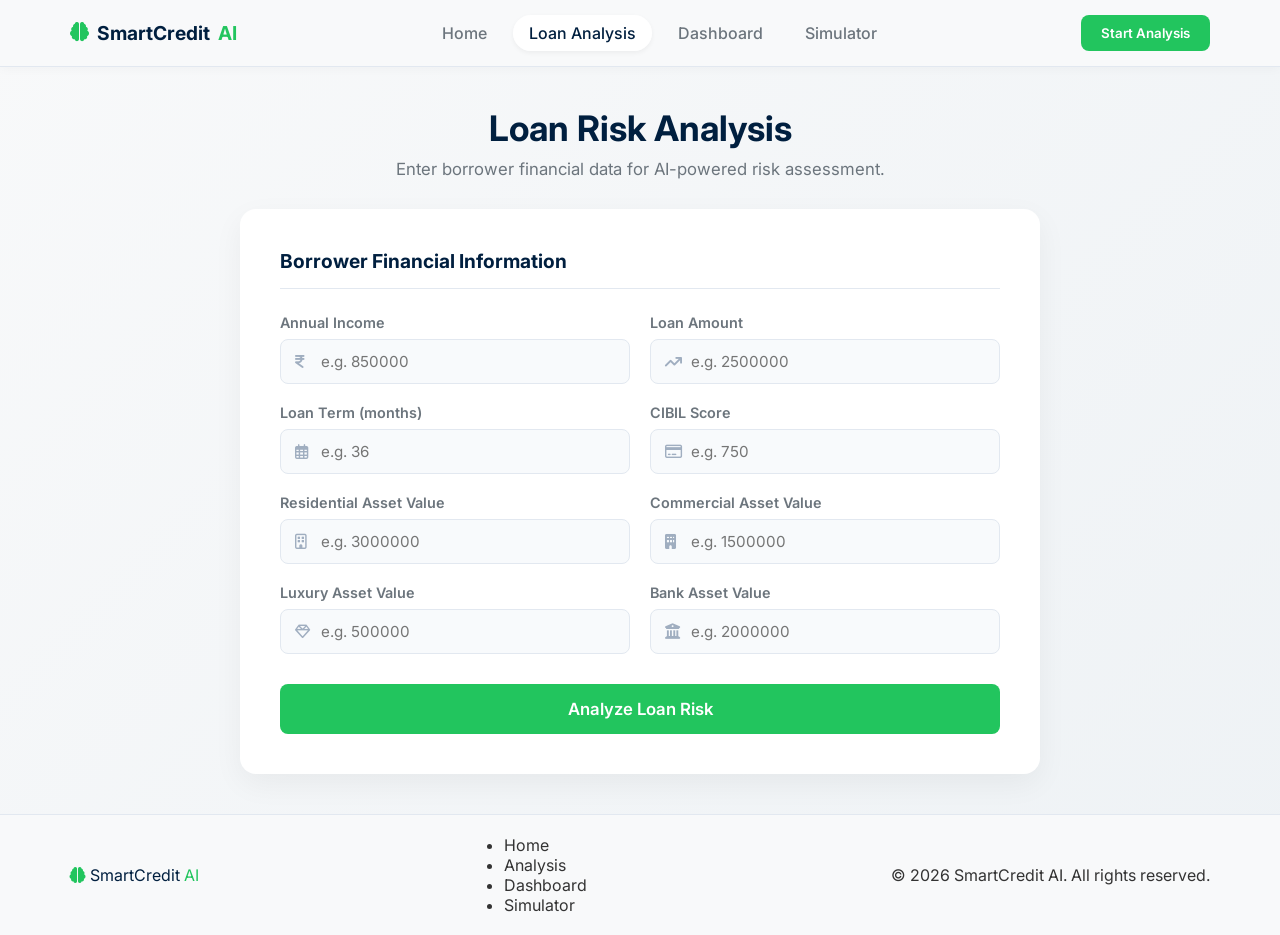
<file: frontend/analysis.html>
<!DOCTYPE html>
<html lang="en">
<head>
    <meta charset="UTF-8">
    <meta name="viewport" content="width=device-width, initial-scale=1.0">
    <title>Loan Risk Analysis | SmartCredit AI</title>
    <link rel="preconnect" href="https://fonts.googleapis.com">
    <link rel="preconnect" href="https://fonts.gstatic.com" crossorigin>
    <link href="https://fonts.googleapis.com/css2?family=Inter:wght@400;500;600;700&display=swap" rel="stylesheet">
    <link rel="stylesheet" href="https://cdnjs.cloudflare.com/ajax/libs/font-awesome/6.4.0/css/all.min.css">
    <link rel="stylesheet" href="analysis.css">
</head>
<body>

    <nav class="navbar">
        <div class="nav-container">
            <div class="logo">
                <i class="fa-solid fa-brain logo-icon"></i>
                <span class="logo-text-dark">SmartCredit</span> <span class="logo-text-green">AI</span>
            </div>
            <ul class="nav-links">
                <li><a href="index.html">Home</a></li>
                <li><a href="analysis.html" class="active">Loan Analysis</a></li>
                <li><a href="dashboard.html">Dashboard</a></li>
                <li><a href="simulator.html">Simulator</a></li>
            </ul>
            <button class="btn-start"onclick="window.location.href='analysis.html'">Start Analysis</button>
        </div>
    </nav>

    <main class="main-content">
        <div class="header-section">
            <h1>Loan Risk Analysis</h1>
            <p>Enter borrower financial data for AI-powered risk assessment.</p>
        </div>

        <div class="card" id="analysisCard">
            <h2>Borrower Financial Information</h2>
            
            <form id="loanForm" novalidate>
                <div class="form-grid">
                    <div class="form-group">
                        <label for="annualIncome">Annual Income</label>
                        <div class="input-wrapper">
                            <i class="fa-solid fa-indian-rupee-sign"></i>
                            <input type="number" id="annualIncome" placeholder="e.g. 850000" required>
                        </div>
                    </div>

                    <div class="form-group">
                        <label for="loanAmount">Loan Amount</label>
                        <div class="input-wrapper">
                            <i class="fa-solid fa-arrow-trend-up"></i>
                            <input type="number" id="loanAmount" placeholder="e.g. 2500000" required>
                        </div>
                    </div>

                    <div class="form-group">
                        <label for="loanTerm">Loan Term (months)</label>
                        <div class="input-wrapper">
                            <i class="fa-regular fa-calendar-days"></i>
                            <input type="number" id="loanTerm" placeholder="e.g. 36" required>
                        </div>
                    </div>

                    <div class="form-group">
                        <label for="cibilScore">CIBIL Score</label>
                        <div class="input-wrapper">
                            <i class="fa-regular fa-credit-card"></i>
                            <input type="number" id="cibilScore" placeholder="e.g. 750" required>
                        </div>
                    </div>

                    <div class="form-group">
                        <label for="residentialAsset">Residential Asset Value</label>
                        <div class="input-wrapper">
                            <i class="fa-regular fa-building"></i>
                            <input type="number" id="residentialAsset" placeholder="e.g. 3000000" required>
                        </div>
                    </div>

                    <div class="form-group">
                        <label for="commercialAsset">Commercial Asset Value</label>
                        <div class="input-wrapper">
                            <i class="fa-solid fa-building"></i>
                            <input type="number" id="commercialAsset" placeholder="e.g. 1500000" required>
                        </div>
                    </div>

                    <div class="form-group">
                        <label for="luxuryAsset">Luxury Asset Value</label>
                        <div class="input-wrapper">
                            <i class="fa-regular fa-gem"></i>
                            <input type="number" id="luxuryAsset" placeholder="e.g. 500000" required>
                        </div>
                    </div>

                    <div class="form-group">
                        <label for="bankAsset">Bank Asset Value</label>
                        <div class="input-wrapper">
                            <i class="fa-solid fa-building-columns"></i>
                            <input type="number" id="bankAsset" placeholder="e.g. 2000000" required>
                        </div>
                    </div>
                </div>

                <button type="submit" class="btn-analyze" id="submitBtn">Analyze Loan Risk</button>
            </form>
        </div>
    </main>

    <div id="processingOverlay" class="processing-overlay">
        <div class="processing-card">
            <div class="spinner-container">
                <div class="main-spinner"></div>
                <i class="fa-solid fa-brain processing-icon"></i>
            </div>
            
            <h2 class="processing-title">AI Processing</h2>
            <p class="processing-subtitle">Analyzing borrower financial profile...</p>

            <div class="process-steps">
                <div class="step" id="step1">
                    <div class="status-icon"><i class="fa-solid fa-circle-notch fa-spin"></i></div>
                    <span>Analyzing borrower financial data</span>
                    <i class="fa-solid fa-check check-mark"></i>
                </div>
                <div class="step" id="step2">
                    <div class="status-icon"><i class="fa-solid fa-circle-notch fa-spin"></i></div>
                    <span>Evaluating credit score metrics</span>
                    <i class="fa-solid fa-check check-mark"></i>
                </div>
                <div class="step" id="step3">
                    <div class="status-icon"><i class="fa-solid fa-circle-notch fa-spin"></i></div>
                    <span>Calculating financial ratios</span>
                    <i class="fa-solid fa-check check-mark"></i>
                </div>
                <div class="step" id="step4">
                    <div class="status-icon"><i class="fa-solid fa-circle-notch fa-spin"></i></div>
                    <span>Running AI prediction model</span>
                    <i class="fa-solid fa-check check-mark"></i>
                </div>
            </div>
        </div>
    </div>

    <footer class="footer">
        <div class="footer-container">
            <div class="footer-logo">
                <i class="fa-solid fa-brain logo-icon"></i>
                <span class="logo-text-dark">SmartCredit</span> <span class="logo-text-green">AI</span>
            </div>
            <ul class="footer-links">
                <li><a href="#">Home</a></li>
                <li><a href="#">Analysis</a></li>
                <li><a href="#">Dashboard</a></li>
                <li><a href="#">Simulator</a></li>
            </ul>
            <div class="copyright">
                &copy; 2026 SmartCredit AI. All rights reserved.
            </div>
        </div>
    </footer>

    <script src="analysis.js"></script>
</body>
</html>
</file>
<file: frontend/analysis.css>
/* --- EXISTING STYLES --- */
:root {
    --primary-green: #22c55e;
    --primary-green-hover: #22c55e;
    --primary-dark: #001f3f;
    --bg-light: #f8f9fa;
    --bg-gradient: linear-gradient(135deg, #f8f9fa 0%, #eef2f5 100%);
    --text-main: #333333;
    --text-muted: #6c757d;
    --border-color: #e2e8f0;
    --input-bg: #f8fafc;
    --white: #ffffff;
    --shadow-soft: 0 10px 30px rgba(0, 0, 0, 0.05);
    --shadow-nav: 0 2px 10px rgba(0, 0, 0, 0.03);
}

* { margin: 0; padding: 0; box-sizing: border-box; font-family: 'Inter', sans-serif; }
body { background: var(--bg-gradient); color: var(--text-main); display: flex; flex-direction: column; min-height: 100vh; }
h1, h2, h3 { color: var(--primary-dark); }
a { text-decoration: none; color: inherit; }

.navbar { background-color: var(--bg-light); border-bottom: 1px solid var(--border-color); position: sticky; top: 0; z-index: 1000; box-shadow: var(--shadow-nav); }
.nav-container { max-width: 1200px; margin: 0 auto; padding: 15px 30px; display: flex; justify-content: space-between; align-items: center; }
.logo { font-size: 1.2rem; font-weight: 700; display: flex; align-items: center; gap: 8px; }
.logo-icon, .logo-text-green { color: var(--primary-green); }
.logo-text-dark { color: var(--primary-dark); }

.nav-links { display: flex; list-style: none; gap: 10px; }
.nav-links li a { padding: 8px 16px; border-radius: 20px; font-weight: 500; color: var(--text-muted); transition: all 0.3s ease; }
.nav-links li a:hover { color: var(--primary-dark); }
.nav-links li a.active { background-color: var(--white); color: var(--primary-dark); box-shadow: 0 2px 5px rgba(0,0,0,0.05); }

.btn-start { background-color: var(--primary-green); color: var(--white); border: none; padding: 10px 20px; border-radius: 8px; font-weight: 600; cursor: pointer; transition: all 0.3s ease; }
.btn-start:hover { background-color: var(--primary-green-hover); transform: translateY(-1px); }

.main-content { flex: 1; padding: 40px 20px; display: flex; flex-direction: column; align-items: center; }
.header-section { text-align: center; margin-bottom: 30px; animation: fadeInDown 0.6s ease-out; }
.header-section h1 { font-size: 2.2rem; margin-bottom: 10px; }
.header-section p { color: var(--text-muted); font-size: 1.05rem; }

.card { background-color: var(--white); width: 100%; max-width: 800px; border-radius: 16px; padding: 40px; box-shadow: var(--shadow-soft); opacity: 0; transform: translateY(30px); animation: fadeInUp 0.8s ease-out forwards; animation-delay: 0.2s; }
.card h2 { font-size: 1.2rem; margin-bottom: 25px; border-bottom: 1px solid var(--border-color); padding-bottom: 15px; }

.form-grid { display: grid; grid-template-columns: 1fr 1fr; gap: 20px; margin-bottom: 30px; }
.form-group { display: flex; flex-direction: column; gap: 8px; }
.form-group label { font-size: 0.9rem; font-weight: 600; color: var(--text-muted); }
.input-wrapper { position: relative; display: flex; align-items: center; }
.input-wrapper i { position: absolute; left: 15px; color: #a0aec0; font-size: 0.95rem; }
.input-wrapper input { width: 100%; padding: 12px 15px 12px 40px; border: 1px solid var(--border-color); border-radius: 8px; background-color: var(--input-bg); font-size: 0.95rem; color: var(--primary-dark); transition: all 0.3s ease; }
.input-wrapper input:focus { outline: none; border-color: var(--primary-green); box-shadow: 0 0 0 3px rgba(0, 184, 148, 0.1); background-color: var(--white); }

.btn-analyze { width: 100%; background-color: var(--primary-green); color: var(--white); border: none; padding: 15px; border-radius: 8px; font-size: 1.05rem; font-weight: 600; cursor: pointer; transition: all 0.3s ease; }
.btn-analyze:hover { background-color: var(--primary-green-hover); box-shadow: 0 4px 15px rgba(0, 184, 148, 0.3); transform: translateY(-2px); }

.footer { background-color: var(--bg-light); border-top: 1px solid var(--border-color); padding: 20px 0; margin-top: auto; }
.footer-container { max-width: 1200px; margin: 0 auto; padding: 0 30px; display: flex; justify-content: space-between; align-items: center; }

@keyframes fadeInUp { to { opacity: 1; transform: translateY(0); } }
@keyframes fadeInDown { from { opacity: 0; transform: translateY(-20px); } to { opacity: 1; transform: translateY(0); } }
.shake { animation: shakeAnim 0.5s cubic-bezier(.36,.07,.19,.97) both; }
@keyframes shakeAnim { 10%, 90% { transform: translate3d(-1px, 0, 0); } 20%, 80% { transform: translate3d(2px, 0, 0); } 30%, 50%, 70% { transform: translate3d(-4px, 0, 0); } 40%, 60% { transform: translate3d(4px, 0, 0); } }

/* --- NEW AI PROCESSING STYLES --- */
.processing-overlay {
    position: fixed;
    top: 0; left: 0;
    width: 100%; height: 100%;
    background: rgba(248, 249, 250, 0.98);
    display: none;
    justify-content: center; align-items: center;
    z-index: 2000;
    backdrop-filter: blur(10px);
}

.processing-card {
    background: var(--white);
    padding: 3rem;
    border-radius: 20px;
    box-shadow: 0 25px 50px -12px rgba(0, 0, 0, 0.1);
    text-align: center;
    max-width: 480px; width: 90%;
    border: 1px solid var(--border-color);
}

.spinner-container { position: relative; width: 80px; height: 80px; margin: 0 auto 1.5rem; }
.main-spinner { width: 100%; height: 100%; border: 4px solid var(--border-color); border-top: 4px solid var(--primary-green); border-radius: 50%; animation: spin 1s linear infinite; }
.processing-icon { position: absolute; top: 50%; left: 50%; transform: translate(-50%, -50%); font-size: 1.8rem; color: var(--primary-green); }

.processing-title { font-size: 1.8rem; margin-bottom: 8px; color: var(--primary-dark); }
.processing-subtitle { color: var(--text-muted); margin-bottom: 2rem; }

.process-steps { text-align: left; display: flex; flex-direction: column; gap: 12px; }
.step { display: flex; align-items: center; padding: 12px 16px; border-radius: 12px; background: var(--input-bg); transition: all 0.4s ease; opacity: 0.4; }
.step.active { opacity: 1; border: 1px solid var(--primary-green); background: var(--white); transform: translateX(5px); }
.step.completed { opacity: 1; color: var(--primary-green); }

.status-icon { margin-right: 12px; width: 20px; }
.check-mark { margin-left: auto; display: none; }
.step.completed .status-icon { display: none; }
.step.completed .check-mark { display: block; animation: popIn 0.4s cubic-bezier(0.175, 0.885, 0.32, 1.275); }

@keyframes spin { 100% { transform: rotate(360deg); } }
@keyframes popIn { 0% { transform: scale(0); } 100% { transform: scale(1); } }
</file>
